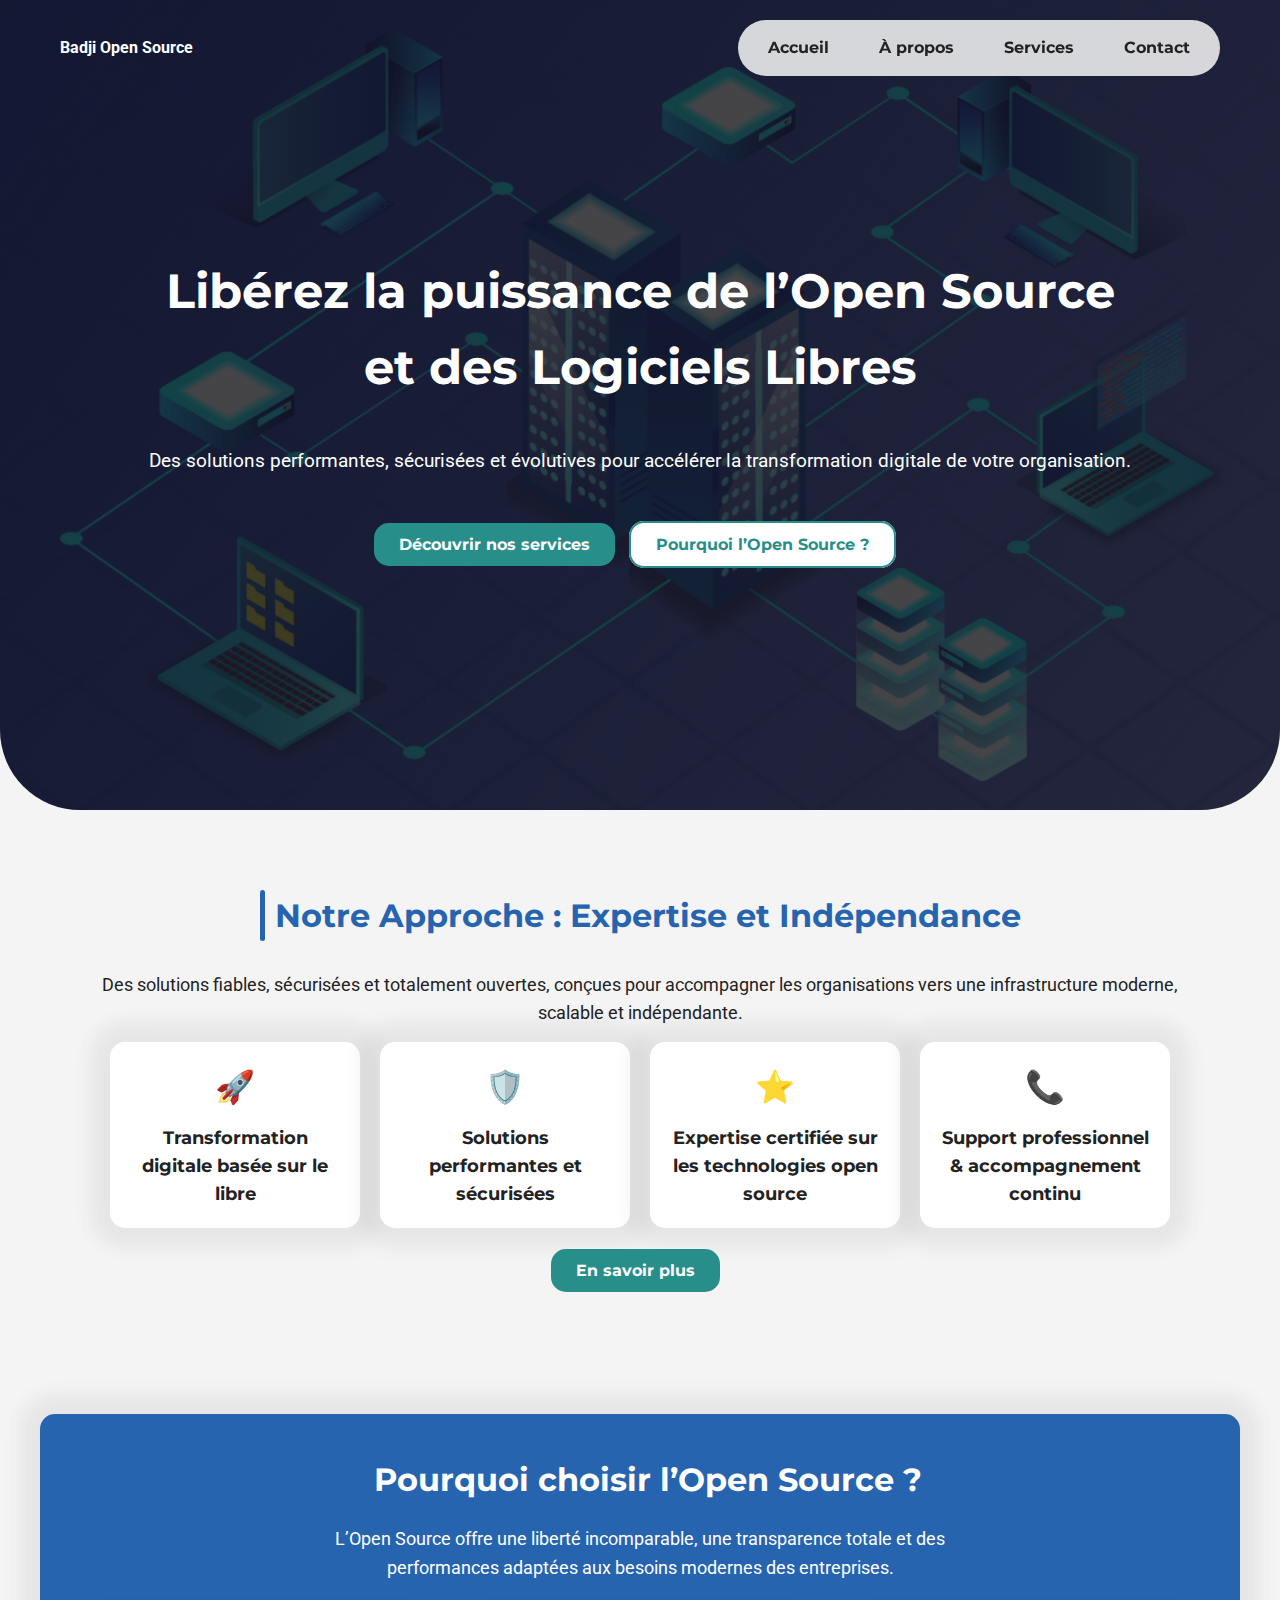
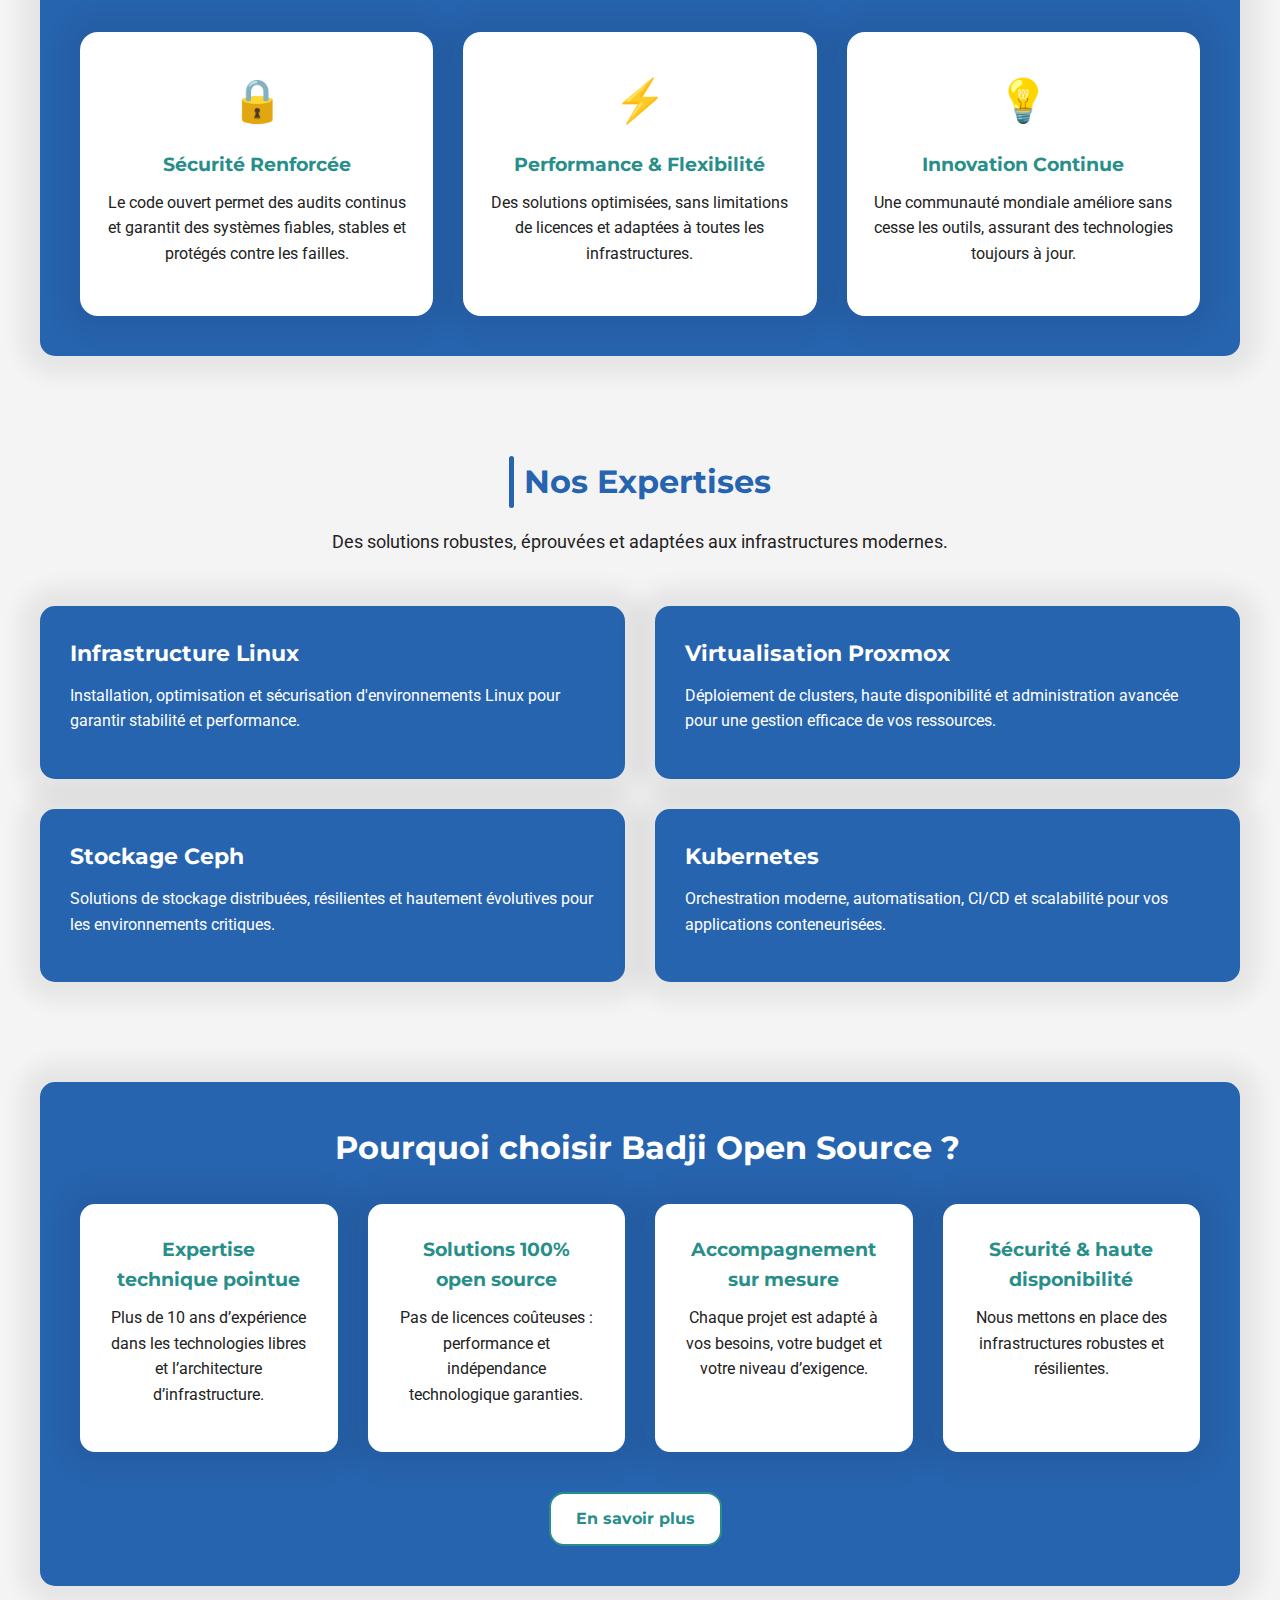
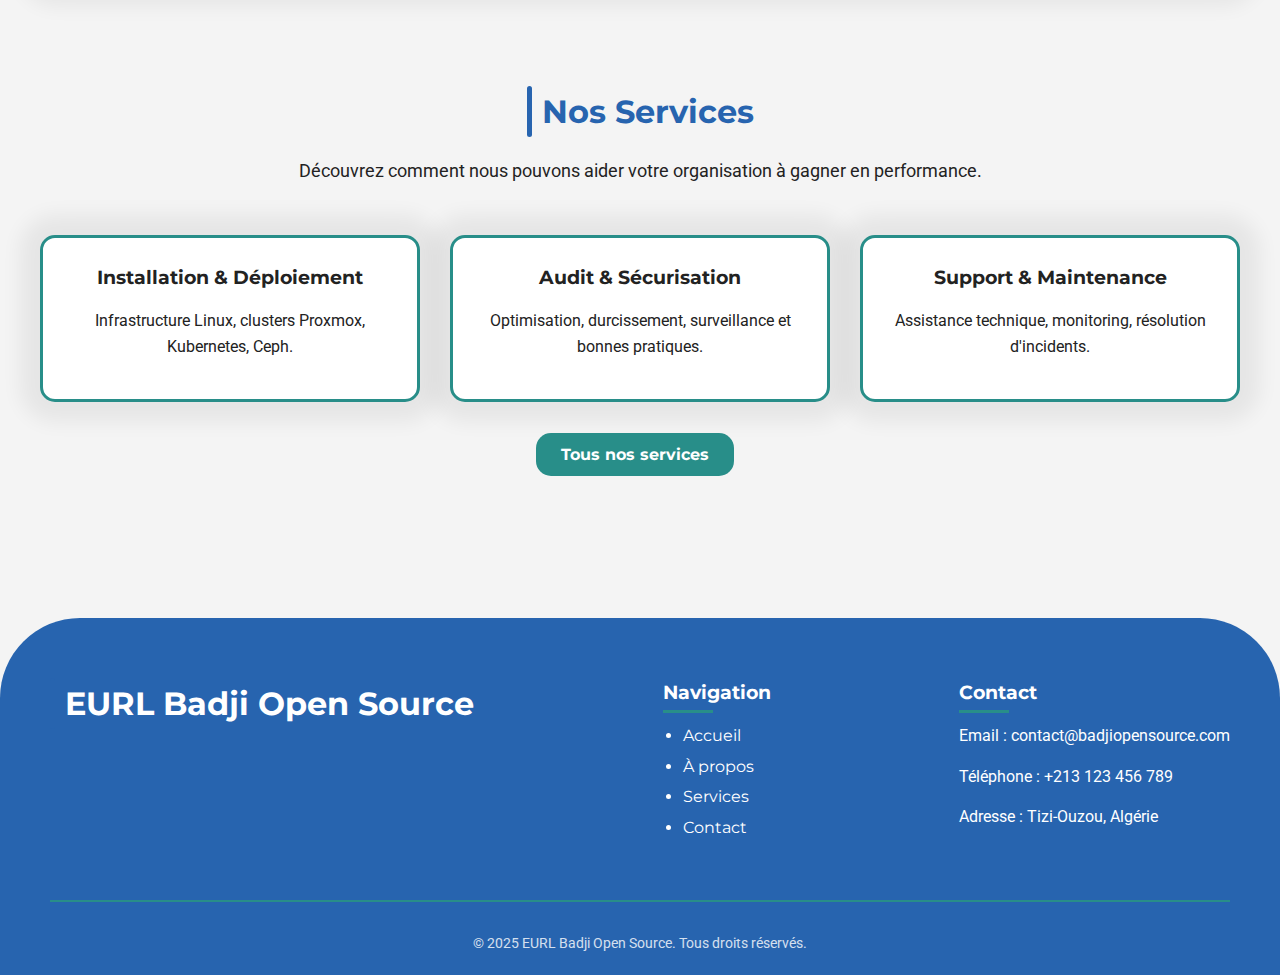
<file: index.html>
<!DOCTYPE html>
<html lang="fr">
  <head>
    <meta charset="UTF-8" />
    <title>Badji Open Source – Accueil</title>
    <link rel="stylesheet" href="assets/css/style.css" />
  </head>
  <body>
    <header class="header">
      <div class="logo"><strong>Badji Open Source</strong></div>
      <nav class="menu-nav">
        <a href="index.html">Accueil</a>
        <a href="a-propos.html">À propos</a>
        <a href="services.html">Services</a>
        <a href="contact.html">Contact</a>
      </nav>
    </header>

    <button id="scrollTopBtn" title="Retour en haut">↑</button>

    <!-- HERO SECTION -->
    <section class="hero-section">
      <div class="hero-section--text">
        <h1>
          Libérez la puissance de l’Open Source <br />
          et des Logiciels Libres
        </h1>
        <p>
          Des solutions performantes, sécurisées et évolutives pour accélérer la
          transformation digitale de votre organisation.
        </p>
      </div>
      <div class="hero-section--btn">
        <a href="services.html" class="btn btn-vert">Découvrir nos services</a>
        <a href="#why-open-source" class="btn btn-white"
          >Pourquoi l’Open Source ?</a
        >
      </div>
    </section>

    <!-- MAIN -->
    <main class="main-wrapper">
      <!-- SECTION BIENVENUE -->
      <section class="container welcome-section">
        <div class="welcome-container">
          <h2>Notre Approche : Expertise et Indépendance</h2>

          <p class="welcome-text">
            Des solutions fiables, sécurisées et totalement ouvertes, conçues
            pour accompagner les organisations vers une infrastructure moderne,
            scalable et indépendante.
          </p>

          <div class="welcome-features-grid">
            <div class="feature-item">
              <div class="feature-icon">🚀</div>
              <h4>Transformation digitale basée sur le libre</h4>
            </div>
            <div class="feature-item">
              <div class="feature-icon">🛡️</div>
              <h4>Solutions performantes et sécurisées</h4>
            </div>
            <div class="feature-item">
              <div class="feature-icon">⭐</div>
              <h4>Expertise certifiée sur les technologies open source</h4>
            </div>
            <div class="feature-item">
              <div class="feature-icon">📞</div>
              <h4>Support professionnel & accompagnement continu</h4>
            </div>
          </div>

          <a href="a-propos.html" class="btn btn-vert">En savoir plus</a>
        </div>
      </section>

      <!-- SECTION L'OPEN SOURCE -->
      <section id="why-open-source" class="why-open-source">
        <h2>Pourquoi choisir l’Open Source ?</h2>
        <p class="why-intro">
          L’Open Source offre une liberté incomparable, une transparence totale
          et des performances adaptées aux besoins modernes des entreprises.
        </p>

        <div class="why-grid">
          <div class="why-card">
            <div class="why-icon">🔒</div>
            <h3>Sécurité Renforcée</h3>
            <p>
              Le code ouvert permet des audits continus et garantit des systèmes
              fiables, stables et protégés contre les failles.
            </p>
          </div>

          <div class="why-card">
            <div class="why-icon">⚡</div>
            <h3>Performance & Flexibilité</h3>
            <p>
              Des solutions optimisées, sans limitations de licences et adaptées
              à toutes les infrastructures.
            </p>
          </div>

          <div class="why-card">
            <div class="why-icon">💡</div>
            <h3>Innovation Continue</h3>
            <p>
              Une communauté mondiale améliore sans cesse les outils, assurant
              des technologies toujours à jour.
            </p>
          </div>
        </div>
      </section>

      <!-- SECTION EXPERTISES -->
      <section class="expertises-section">
        <div class="expertises-text">
          <h2>Nos Expertises</h2>
          <p class="expertises-intro">
            Des solutions robustes, éprouvées et adaptées aux infrastructures
            modernes.
          </p>
        </div>
        <div class="expertises-grid">
          <div class="expertise-card">
            <h3>Infrastructure Linux</h3>
            <p>
              Installation, optimisation et sécurisation d'environnements Linux
              pour garantir stabilité et performance.
            </p>
          </div>

          <div class="expertise-card">
            <h3>Virtualisation Proxmox</h3>
            <p>
              Déploiement de clusters, haute disponibilité et administration
              avancée pour une gestion efficace de vos ressources.
            </p>
          </div>

          <div class="expertise-card">
            <h3>Stockage Ceph</h3>
            <p>
              Solutions de stockage distribuées, résilientes et hautement
              évolutives pour les environnements critiques.
            </p>
          </div>

          <div class="expertise-card">
            <h3>Kubernetes</h3>
            <p>
              Orchestration moderne, automatisation, CI/CD et scalabilité pour
              vos applications conteneurisées.
            </p>
          </div>
        </div>
      </section>

      <!-- POURQUOI NOUS CHOISIR -->
      <section class="whyUs-section">
        <div class="whyUs-section--text">
          <h2>Pourquoi choisir Badji Open Source ?</h2>
        </div>
        <div class="whyUs-grid">
          <div class="whyUs-item">
            <h3>Expertise technique pointue</h3>
            <p>
              Plus de 10 ans d’expérience dans les technologies libres et
              l’architecture d’infrastructure.
            </p>
          </div>

          <div class="whyUs-item">
            <h3>Solutions 100% open source</h3>
            <p>
              Pas de licences coûteuses : performance et indépendance
              technologique garanties.
            </p>
          </div>

          <div class="whyUs-item">
            <h3>Accompagnement sur mesure</h3>
            <p>
              Chaque projet est adapté à vos besoins, votre budget et votre
              niveau d’exigence.
            </p>
          </div>

          <div class="whyUs-item">
            <h3>Sécurité & haute disponibilité</h3>
            <p>
              Nous mettons en place des infrastructures robustes et résilientes.
            </p>
          </div>
        </div>
        <a href="a-propos.html" class="btn btn-white whyUs-btn"
          >En savoir plus</a
        >
      </section>

      <!-- SECTION SERVICES  -->
      <section class="services-preview">
        <div class="services-preview--text">
          <h2>Nos Services</h2>
          <p class="services-intro">
            Découvrez comment nous pouvons aider votre organisation à gagner en
            performance.
          </p>
        </div>
        <div class="services-preview-grid">
          <div class="service-preview-card">
            <h3>Installation & Déploiement</h3>
            <p>Infrastructure Linux, clusters Proxmox, Kubernetes, Ceph.</p>
          </div>

          <div class="service-preview-card">
            <h3>Audit & Sécurisation</h3>
            <p>Optimisation, durcissement, surveillance et bonnes pratiques.</p>
          </div>

          <div class="service-preview-card">
            <h3>Support & Maintenance</h3>
            <p>Assistance technique, monitoring, résolution d'incidents.</p>
          </div>
        </div>

        <div class="services-preview-button">
          <a href="services.html" class="btn btn-vert">Tous nos services</a>
        </div>
      </section>
    </main>

    <!-- FOOTER -->

    <footer class="footer">
      <div class="footer-container">
        <!-- Changer avec Logo ou Nom de l'entreprise -->
        <div class="footer-logo">
          <h2>EURL Badji Open Source</h2>
        </div>

        <!-- Liens rapides -->
        <div class="footer-links">
          <h3>Navigation</h3>
          <ul>
            <li><a href="index.html">Accueil</a></li>
            <li><a href="a-propos.html">À propos</a></li>
            <li><a href="services.html">Services</a></li>
            <li><a href="contact.html">Contact</a></li>
          </ul>
        </div>

        <!-- Contact -->
        <div class="footer-contact">
          <h3>Contact</h3>
          <p>Email : contact@badjiopensource.com</p>
          <p>Téléphone : +213 123 456 789</p>
          <p>Adresse : Tizi-Ouzou, Algérie</p>
        </div>
      </div>

      <hr />

      <!-- Copyright -->
      <div class="footer-bottom">
        &copy; 2025 EURL Badji Open Source. Tous droits réservés.
      </div>
    </footer>

    <script src="assets/js/script.js"></script>
  </body>
</html>
</file>
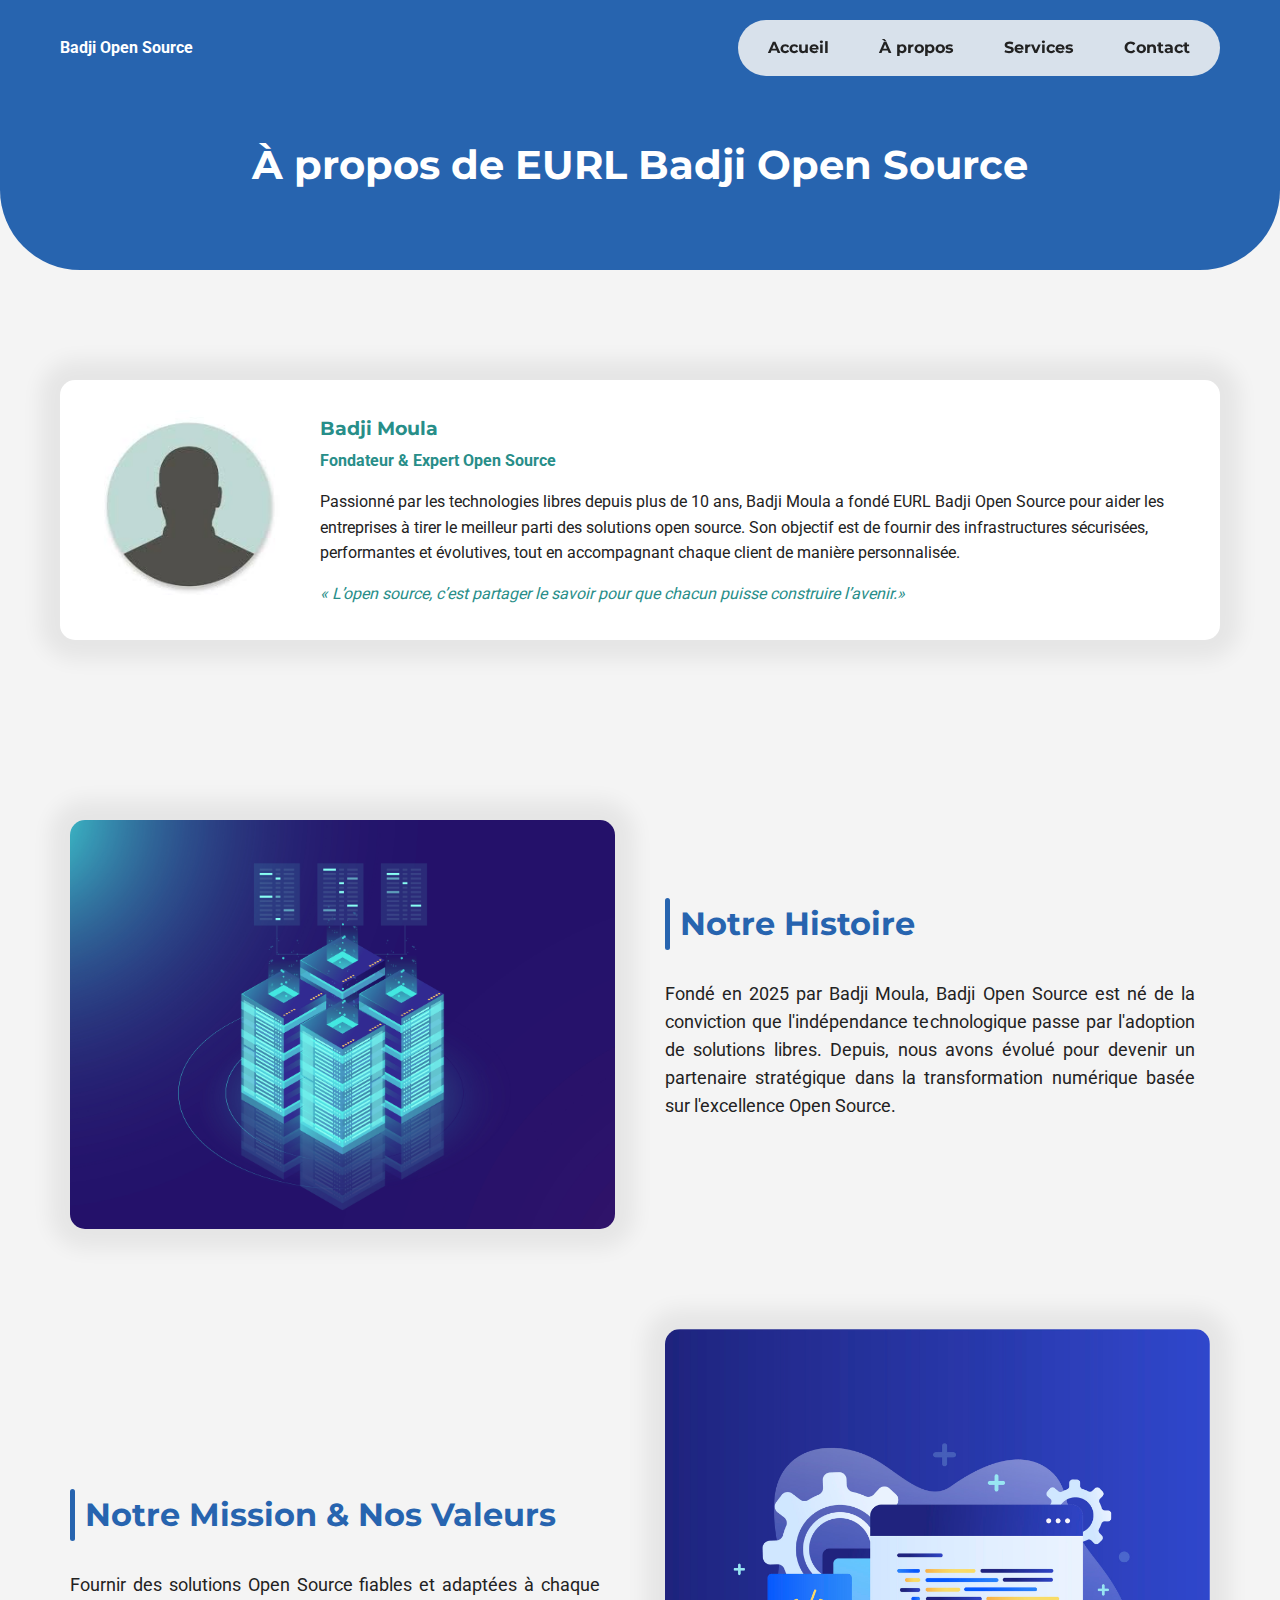
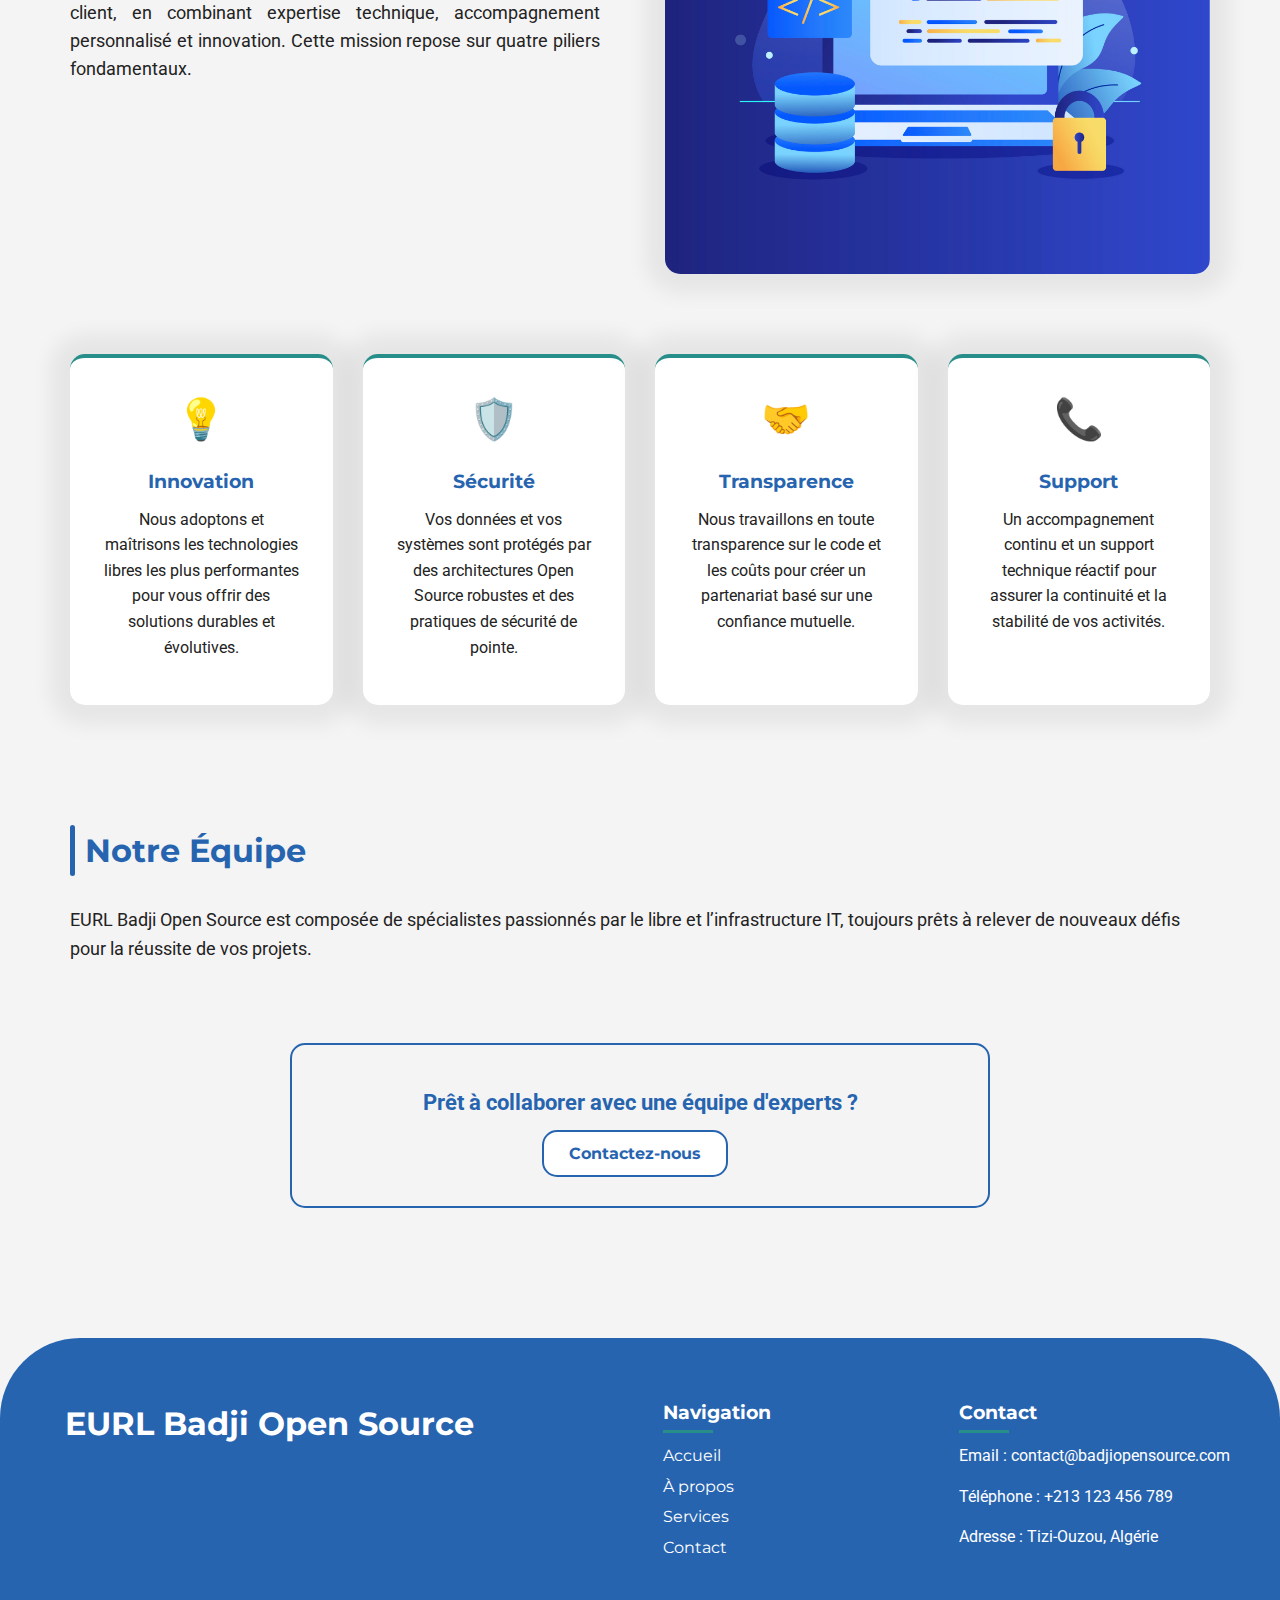
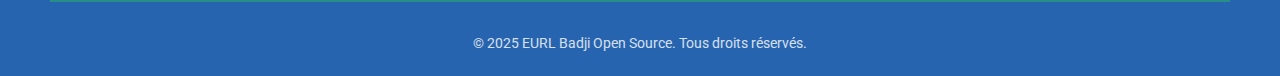
<file: a-propos.html>
<!DOCTYPE html>
<html lang="fr">
  <head>
    <meta charset="UTF-8" />
    <title>Badji Open Source – À propos</title>
    <link rel="stylesheet" href="assets/css/style.css" />
  </head>
  <body>
    <header class="header">
      <div class="logo"><strong>Badji Open Source</strong></div>
      <nav class="menu-nav">
        <a href="index.html">Accueil</a>
        <a href="a-propos.html">À propos</a>
        <a href="services.html">Services</a>
        <a href="contact.html">Contact</a>
      </nav>
    </header>

    <button id="scrollTopBtn" title="Retour en haut">↑</button>

    <div class="hero-page">
      <h1>À propos de EURL Badji Open Source</h1>
    </div>

    <main class="main-wrapper">
      <section class="founder-section">
        <div class="founder-card">
          <img src="assets/img/founder.jpg" alt="" />
          <div class="founder-info">
            <h3>Badji Moula</h3>
            <p class="role">Fondateur & Expert Open Source</p>
            <p class="bio">
              Passionné par les technologies libres depuis plus de 10 ans, Badji
              Moula a fondé EURL Badji Open Source pour aider les entreprises à
              tirer le meilleur parti des solutions open source. Son objectif
              est de fournir des infrastructures sécurisées, performantes et
              évolutives, tout en accompagnant chaque client de manière
              personnalisée.
            </p>
            <blockquote class="quote">
              « L’open source, c’est partager le savoir pour que chacun puisse
              construire l’avenir.»
            </blockquote>
          </div>
        </div>
      </section>

      <div class="container">
        <div class="histoire">
          <div class="histoire-img">
            <img src="assets/img/data-center.jpg" alt="" />
          </div>
          <div class="histoire-text">
            <h2>Notre Histoire</h2>
            <p class="intro-text">
              Fondé en 2025 par Badji Moula, Badji Open Source est né de la
              conviction que l'indépendance technologique passe par l'adoption
              de solutions libres. Depuis, nous avons évolué pour devenir un
              partenaire stratégique dans la transformation numérique basée sur
              l'excellence Open Source.
            </p>
          </div>
        </div>
        <div class="mission">
          <div class="mission-text">
            <h2>Notre Mission & Nos Valeurs</h2>
            <p class="intro-text">
              Fournir des solutions Open Source fiables et adaptées à chaque
              client, en combinant expertise technique, accompagnement
              personnalisé et innovation. Cette mission repose sur quatre
              piliers fondamentaux.
            </p>
          </div>
          <div class="mission-img">
            <img src="assets/img/mission.jpg" alt="" />
          </div>
        </div>

        <div class="values-grid">
          <div class="value-item">
            <div class="value-icon">💡</div>
            <h3>Innovation</h3>
            <p>
              Nous adoptons et maîtrisons les technologies libres les plus
              performantes pour vous offrir des solutions durables et
              évolutives.
            </p>
          </div>
          <div class="value-item">
            <div class="value-icon">🛡️</div>
            <h3>Sécurité</h3>
            <p>
              Vos données et vos systèmes sont protégés par des architectures
              Open Source robustes et des pratiques de sécurité de pointe.
            </p>
          </div>
          <div class="value-item">
            <div class="value-icon">🤝</div>
            <h3>Transparence</h3>
            <p>
              Nous travaillons en toute transparence sur le code et les coûts
              pour créer un partenariat basé sur une confiance mutuelle.
            </p>
          </div>
          <div class="value-item">
            <div class="value-icon">📞</div>
            <h3>Support</h3>
            <p>
              Un accompagnement continu et un support technique réactif pour
              assurer la continuité et la stabilité de vos activités.
            </p>
          </div>
        </div>

        <h2 style="margin-top: 60px">Notre Équipe</h2>
        <p class="intro-text">
          EURL Badji Open Source est composée de spécialistes passionnés par le
          libre et l’infrastructure IT, toujours prêts à relever de nouveaux
          défis pour la réussite de vos projets.
        </p>

        <div class="call-to-action-about">
          <p>Prêt à collaborer avec une équipe d'experts ?</p>
          <a href="contact.html" class="btn btn-white">Contactez-nous</a>
        </div>
      </div>
    </main>

    <footer class="footer">
      <div class="footer-container">
        <div class="footer-logo">
          <h2>EURL Badji Open Source</h2>
        </div>
        <div class="footer-links">
          <h3>Navigation</h3>
          <a href="index.html">Accueil</a>
          <a href="a-propos.html">À propos</a>
          <a href="services.html">Services</a>
          <a href="contact.html">Contact</a>
        </div>
        <div class="footer-contact">
          <h3>Contact</h3>
          <p>Email : contact@badjiopensource.com</p>
          <p>Téléphone : +213 123 456 789</p>
          <p>Adresse : Tizi-Ouzou, Algérie</p>
        </div>
      </div>
      <hr />
      <div class="footer-bottom">
        &copy; 2025 EURL Badji Open Source. Tous droits réservés.
      </div>
    </footer>

    <script src="assets/js/script.js"></script>
  </body>
</html>
</file>
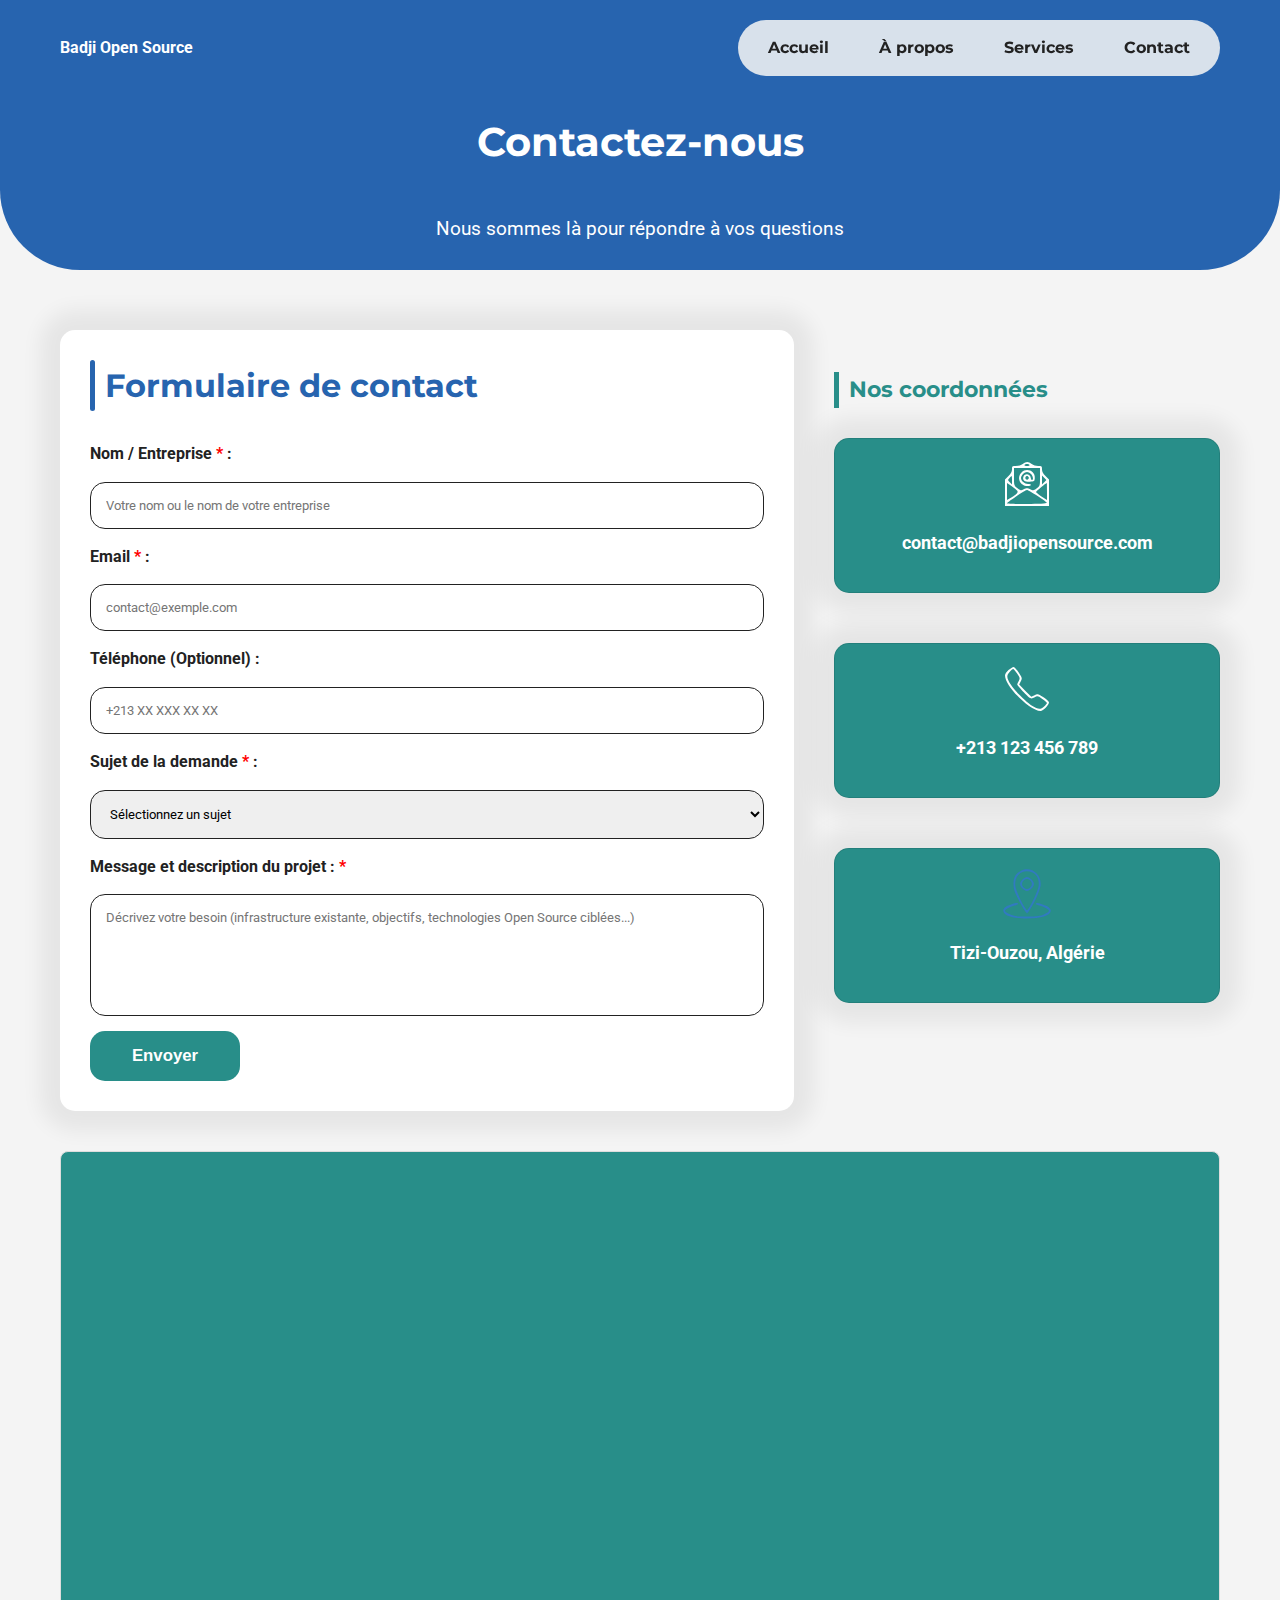
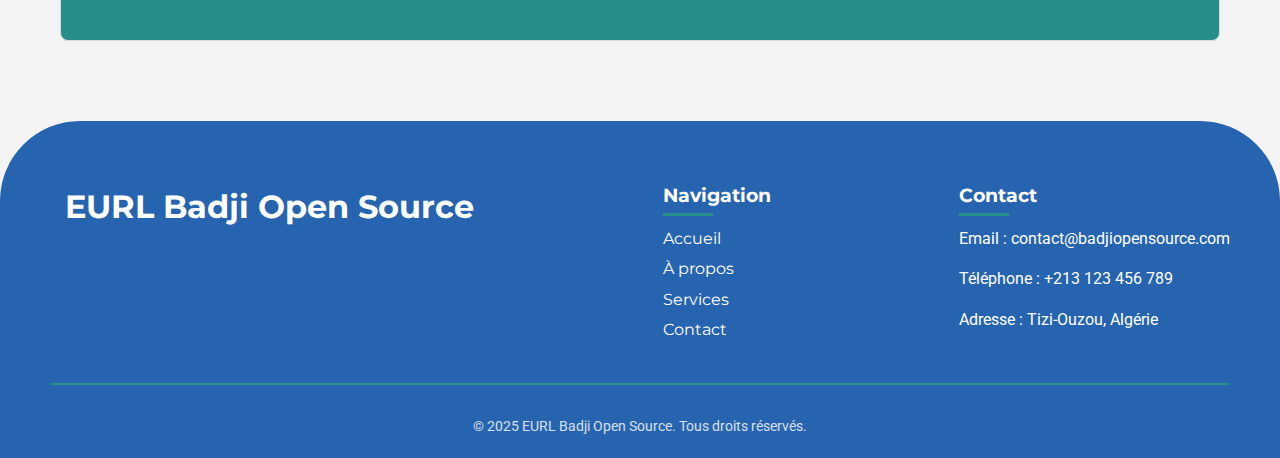
<file: contact.html>
<!DOCTYPE html>
<html lang="fr">
  <head>
    <meta charset="UTF-8" />
    <title>Badji Open Source – Contact</title>
    <link rel="stylesheet" href="assets/css/style.css" />
  </head>
  <body>
    <header class="header">
      <div class="logo"><strong>Badji Open Source</strong></div>
      <nav class="menu-nav">
        <a href="index.html">Accueil</a>
        <a href="a-propos.html">À propos</a>
        <a href="services.html">Services</a>
        <a href="contact.html">Contact</a>
      </nav>
    </header>

    <div class="hero-page">
      <h1>Contactez-nous</h1>
      <p>Nous sommes là pour répondre à vos questions</p>
    </div>

    <button id="scrollTopBtn" title="Retour en haut">↑</button>

    <main class="main-wrapper">
      <div class="contact-wrapper">
        <div class="container contact-form-container">
          <h2>Formulaire de contact</h2>

          <form action="#" method="POST" class="contact-form">
            <label for="name"
              >Nom / Entreprise <span class="required">*</span> :</label
            >
            <input
              type="text"
              id="name"
              name="name"
              placeholder="Votre nom ou le nom de votre entreprise"
              required
            />

            <label for="email">Email <span class="required">*</span> :</label>
            <input
              type="email"
              id="email"
              name="email"
              placeholder="contact@exemple.com"
              required
            />

            <label for="phone">Téléphone (Optionnel) :</label>
            <input
              type="tel"
              id="phone"
              name="phone"
              placeholder="+213 XX XXX XX XX"
            />

            <label for="subject"
              >Sujet de la demande <span class="required">*</span> :</label
            >
            <select id="subject" name="subject" required>
              <option value="" disabled selected>Sélectionnez un sujet</option>
              <option value="devis">Demande de Devis (Nouveau Projet)</option>
              <option value="support">Renseignement ou Support</option>
              <option value="partenariat">Partenariat</option>
              <option value="general">Question Générale</option>
            </select>

            <label for="message"
              >Message et description du projet :
              <span class="required">*</span></label
            >

            <textarea
              id="message"
              name="message"
              rows="6"
              placeholder="Décrivez votre besoin (infrastructure existante, objectifs, technologies Open Source ciblées...)"
              required
            ></textarea>

            <button type="submit" class="btn">Envoyer</button>
          </form>
        </div>

        <div class="coord-info">
          <h3>Nos coordonnées</h3>
          <div class="coord-container">
            <div class="coord-item">
              <img src="assets/img/icons/mail.svg" alt="icon e-mail" />
              <p>contact@badjiopensource.com</p>
            </div>
            <div class="coord-item">
              <img src="assets/img/icons/telephone.svg" alt="icon téléphone" />
              <p>+213 123 456 789</p>
            </div>
            <div class="coord-item">
              <img
                src="assets/img/icons/localisation.svg"
                alt="icon localisation"
              />
              <p>Tizi-Ouzou, Algérie</p>
            </div>
          </div>
        </div>

        <div class="map-placeholder">
          <iframe
            src="https://www.google.com/maps/embed?pb=!1m14!1m12!1m3!1d344.6111758067319!2d4.050982232315918!3d36.70592345001423!2m3!1f0!2f0!3f0!3m2!1i1024!2i768!4f13.1!5e0!3m2!1sfr!2sdz!4v1765029400658!5m2!1sfr!2sdz"
            width="100%"
            height="450"
            style="border: 0"
            allowfullscreen=""
            loading="lazy"
            referrerpolicy="no-referrer-when-downgrade"
          ></iframe>
        </div>
      </div>
    </main>

    <!-- FOOTER -->

    <footer class="footer">
      <div class="footer-container">
        <!-- Changer avec Logo ou Nom de l'entreprise -->
        <div class="footer-logo">
          <h2>EURL Badji Open Source</h2>
        </div>

        <!-- Liens rapides -->
        <div class="footer-links">
          <h3>Navigation</h3>
          <a href="index.html">Accueil</a>
          <a href="a-propos.html">À propos</a>
          <a href="services.html">Services</a>
          <a href="contact.html">Contact</a>
        </div>

        <!-- Contact -->
        <div class="footer-contact">
          <h3>Contact</h3>
          <p>Email : contact@badjiopensource.com</p>
          <p>Téléphone : +213 123 456 789</p>
          <p>Adresse : Tizi-Ouzou, Algérie</p>
        </div>
      </div>

      <hr />

      <!-- Copyright -->
      <div class="footer-bottom">
        &copy; 2025 EURL Badji Open Source. Tous droits réservés.
      </div>
    </footer>

    <script src="assets/js/script.js"></script>
  </body>
</html>
</file>
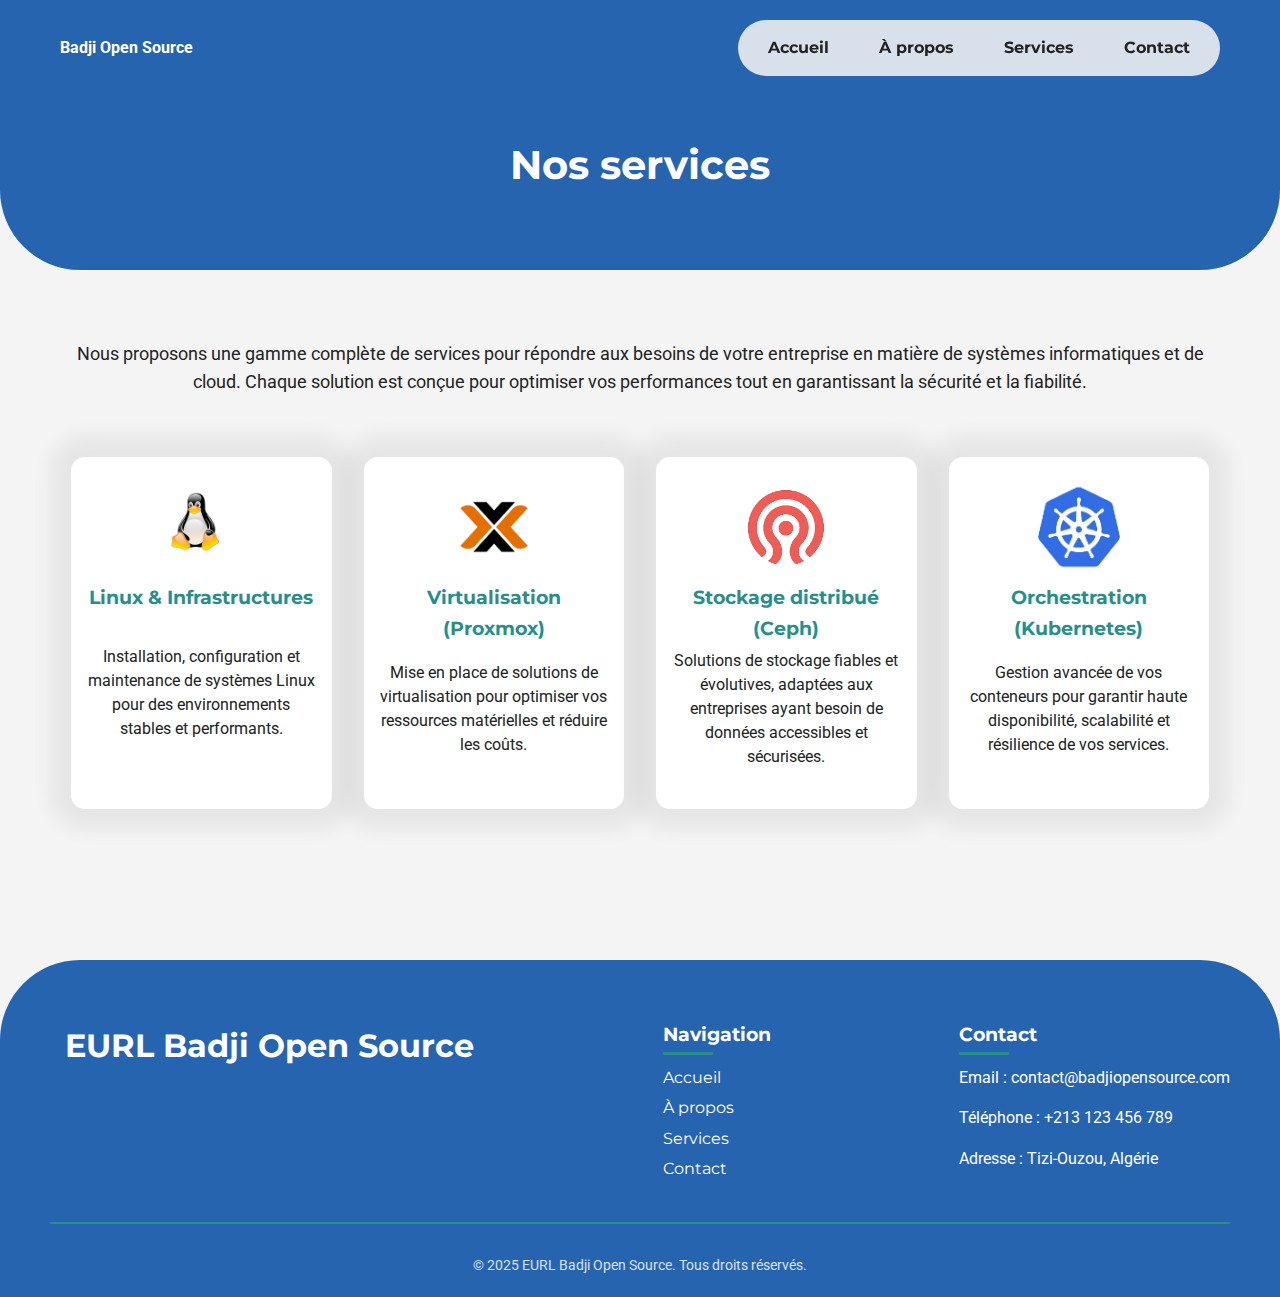
<file: services.html>
<!DOCTYPE html>
<html lang="fr">
  <head>
    <meta charset="UTF-8" />
    <title>Badji Open Source – Services</title>
    <link rel="stylesheet" href="assets/css/style.css" />
  </head>
  <body>
    <header class="header">
      <div class="logo"><strong>Badji Open Source</strong></div>
      <nav class="menu-nav">
        <a href="index.html">Accueil</a>
        <a href="a-propos.html">À propos</a>
        <a href="services.html">Services</a>
        <a href="contact.html">Contact</a>
      </nav>
    </header>

    <button id="scrollTopBtn" title="Retour en haut">↑</button>

    <div class="hero-page">
      <h1>Nos services</h1>
    </div>

    <main class="main-wrapper">
      <div class="container">
        <div class="services-text">
          <p>
            Nous proposons une gamme complète de services pour répondre aux
            besoins de votre entreprise en matière de systèmes informatiques et
            de cloud. Chaque solution est conçue pour optimiser vos performances
            tout en garantissant la sécurité et la fiabilité.
          </p>
        </div>
        <div class="services-grid">
          <div class="service-card">
            <div class="service-card--img">
              <img src="assets/img/linux.png" alt="Linux" />
            </div>

            <h3>Linux & Infrastructures</h3>
            <p>
              Installation, configuration et maintenance de systèmes Linux pour
              des environnements stables et performants.
            </p>
          </div>

          <div class="service-card">
            <div class="service-card--img">
              <img src="assets/img/proxmox.png" alt="Virtualisation" />
            </div>
            <h3>Virtualisation (Proxmox)</h3>
            <p>
              Mise en place de solutions de virtualisation pour optimiser vos
              ressources matérielles et réduire les coûts.
            </p>
          </div>

          <div class="service-card">
            <div class="service-card--img">
              <img src="assets/img/ceph.png" alt="Ceph" />
            </div>
            <h3>Stockage distribué (Ceph)</h3>
            <p>
              Solutions de stockage fiables et évolutives, adaptées aux
              entreprises ayant besoin de données accessibles et sécurisées.
            </p>
          </div>

          <div class="service-card">
            <div class="service-card--img">
              <img src="assets/img/kubernetes.png" alt="Orchestration" />
            </div>
            <h3>Orchestration (Kubernetes)</h3>
            <p>
              Gestion avancée de vos conteneurs pour garantir haute
              disponibilité, scalabilité et résilience de vos services.
            </p>
          </div>
        </div>
      </div>
    </main>

    <!-- FOOTER -->

    <footer class="footer">
      <div class="footer-container">
        <div class="footer-logo">
          <h2>EURL Badji Open Source</h2>
        </div>
        <div class="footer-links">
          <h3>Navigation</h3>
          <a href="index.html">Accueil</a>
          <a href="a-propos.html">À propos</a>
          <a href="services.html">Services</a>
          <a href="contact.html">Contact</a>
        </div>
        <div class="footer-contact">
          <h3>Contact</h3>
          <p>Email : contact@badjiopensource.com</p>
          <p>Téléphone : +213 123 456 789</p>
          <p>Adresse : Tizi-Ouzou, Algérie</p>
        </div>
      </div>
      <hr />
      <div class="footer-bottom">
        &copy; 2025 EURL Badji Open Source. Tous droits réservés.
      </div>
    </footer>

    <script src="assets/js/script.js"></script>
  </body>
</html>
</file>
<file: assets/css/style.css>
/* ---------------------------
   IMPORT DES FONTS
----------------------------*/
@font-face {
  font-family: "Roboto";
  src: url("../fonts/Roboto/static/Roboto-Regular.ttf") format("truetype");
  font-weight: normal;
  font-style: normal;
}

@font-face {
  font-family: "Roboto";
  src: url("../fonts/Roboto/static/Roboto-Bold.ttf") format("truetype");
  font-weight: bold;
  font-style: normal;
}

@font-face {
  font-family: "Montserrat";
  src: url("../fonts/Montserrat/static/Montserrat-Regular.ttf")
    format("truetype");
  font-weight: normal;
  font-style: normal;
}

@font-face {
  font-family: "Montserrat";
  src: url("../fonts/Montserrat/static/Montserrat-Bold.ttf") format("truetype");
  font-weight: bold;
  font-style: normal;
}

/* ---------------------------
   VARIABLES CSS
----------------------------*/
:root {
  /* Couleurs */
  --color-bg: #f4f4f4;
  /* --color-primary: #1c4f8d; */
  --color-primary: #2764af;
  --color-secondary: #288e89;
  --color-text: #222222;
  --color-white: #ffffff;
  --color-hover: #288e8957;

  /* --gradient: linear-gradient(
    90deg,
    rgba(28, 79, 141, 1) 0%,
    rgba(49, 122, 193, 1) 81%,
    rgba(28, 79, 141, 1) 100%
  ); */

  --gradient: linear-gradient(
    90deg,
    rgba(39, 100, 175, 1) 0%,
    rgb(40, 142, 137) 90%
  );

  /* Polices */
  --font-primary: "Roboto", sans-serif;
  --font-secondary: "Montserrat", sans-serif;

  /* Autres */
  --border-radius: 15px;
  --box-shadow: 0 0 20px 20px rgba(0, 0, 0, 0.06);
}

/* ---------------------------
   SCROLLBAR PERSONNALISÉE
----------------------------*/
body::-webkit-scrollbar {
  width: 10px;
}
body::-webkit-scrollbar-track {
  background: var(--color-text);
}

body::-webkit-scrollbar-thumb {
  background-color: var(--color-primary);
  border-radius: var(--border-radius);
}

/* ---------------------------
   STYLES GLOBAUX
----------------------------*/
* {
  margin: 0;
  padding: 0;
  box-sizing: border-box;
}

/* Liens */
a {
  text-decoration: none;
  font-family: var(--font-secondary);
}

/* Paragraphes */
p {
  margin-bottom: 15px;
}

/* Listes */
ul {
  list-style: disc;
  padding-left: 20px;
  margin-bottom: 20px;
}

h1,
h2,
h3,
h4,
h5,
h6 {
  font-family: var(--font-secondary);
}

html,
body {
  height: 100%; /* nécessaire pour que le body prenne toute la hauteur */
  margin: 0;
  font-family: var(--font-primary);
  font-weight: regular;
}

body {
  min-height: 100vh; /* pour que le body prenne au moins toute la hauteur de la fenêtre */
  display: flex;
  flex-direction: column;

  background-color: var(--color-bg);
  color: var(--color-text);
  line-height: 1.6;
}

/* Titres */
h2 {
  color: var(--color-primary);
  margin-bottom: 30px;
  position: relative;
  display: inline-block;
  padding-left: 15px;
  font-size: 2rem;
}

h2::after {
  content: "";
  position: absolute;
  left: 0;
  /* bottom: -5px; */
  top: 0;
  width: 5px;
  height: 100%;
  background-color: var(--color-primary);
  border-radius: 5px;
}

/* ---------- HEADER---------- */
.header {
  width: 100%;
  color: var(--color-white);

  padding: 20px 60px;
  display: flex;
  justify-content: space-between;
  align-items: center;
  position: absolute;
}

.header .logo h1 {
  font-size: 1.9rem;
}

/* ---------- NAVIGATION ---------- */
.menu-nav {
  display: flex;
  align-items: center;
  gap: 20px;
  background-color: #f4f4f4dc;
  backdrop-filter: blur(10px);
  -webkit-backdrop-filter: blur(10px);
  border-radius: 40px;
  padding: 5px 15px;
}

/* Liens */
.menu-nav a {
  color: var(--color-text);
  font-weight: bold;
  padding: 10px 15px;

  transition: color 0.3s ease, transform 0.3s ease;
}

/* Hover */
.menu-nav a:hover {
  color: var(--color-primary);
  transform: translateY(-2px); /* léger lift au survol */
}

/* ---------------------------
    BOUTON SCROLL TO TOP
----------------------------*/

#scrollTopBtn {
  position: fixed;
  bottom: 40px;
  right: 40px;
  z-index: 100;
  background-color: var(--color-secondary);
  color: white;
  border: none;
  border-radius: 20px;
  width: 50px;
  height: 50px;
  font-size: 24px;
  cursor: pointer;
  box-shadow: 0 5px 15px rgb(0, 0, 0);
  transition: all 0.3s ease;
  opacity: 0;
  pointer-events: none;
}

#scrollTopBtn:hover {
  background-color: var(--color-secondary);
  transform: scale(1.1);
}

#scrollTopBtn.show {
  opacity: 1;
  pointer-events: auto;
}

/* ---------------------------
   HERO PAGE
----------------------------*/
.hero-page {
  min-height: 30vh;
  background: var(--color-primary);
  padding: 80px 40px;
  display: flex;
  flex-direction: column;
  justify-content: center;
  align-items: center;
  text-align: center;
  color: var(--color-white);
  border-bottom-left-radius: 80px;
  border-bottom-right-radius: 80px;
  margin-bottom: 40px;
}

.hero-page h1 {
  padding: 100px 0 20px 0;
  font-size: 2.5rem;
  margin-bottom: 20px;
}

.hero-page p {
  font-size: 1.2rem;
  max-width: 600px;
}
/* ---------------------------
   HERO SECTION
----------------------------*/

.hero-section {
  min-height: 90vh;
  background: linear-gradient(rgba(22, 22, 26, 0.8)),
    url(/assets/img/hero-bg.jpg) no-repeat center center/cover;
  padding: 0 60px;
  display: flex;
  flex-direction: column;
  justify-content: center;
  align-items: center;
  border-bottom-left-radius: 80px;
  border-bottom-right-radius: 80px;
  overflow: hidden;
  gap: 40px;
}

.hero-section--text {
  display: flex;
  flex-direction: column;
  justify-self: center;
  align-items: center;
  text-align: center;
  gap: 40px;
}

.hero-section h1 {
  font-size: 3rem;
  color: var(--color-white);
}

.hero-section p {
  font-size: 1.2rem;
  color: var(--color-white);
}

/* Boutons de la hero */
.btn {
  padding: 12px 25px;
  border-radius: var(--border-radius);
  cursor: pointer;
  border: none;
  font-weight: bold;
  transition: 0.3s ease;
  margin-right: 10px;
}

.btn-vert {
  background: var(--color-secondary);
  color: white;
  transition: all 0.5s ease;
}

.btn-vert:hover {
  background: var(--color-white);
  color: var(--color-secondary);
}

.btn-white {
  background: white;
  border: 2px solid var(--color-secondary);
  color: var(--color-secondary);
  transition: all 0.5s ease;
}

.btn-white:hover {
  background: var(--color-secondary);
  color: white;
}

/* ---------------------------
   MAIN WRAPPER
----------------------------*/

.main-wrapper {
  flex: 1;
  display: flex;
  align-items: center;
  flex-direction: column;

  background: var(--color-bg);
}

/* ---------------------------
   CONTAINER
----------------------------*/

.container {
  max-width: 1200px;
  /* box-shadow: var(--box-shadow); */
  padding: 30px;
  /* border-radius: var(--border-radius); */
}

/* ---------------------------
   SECTION GENERIQUE
----------------------------*/

section:not(.hero-section) {
  width: 1200px;
  display: flex;
  justify-content: center;
  margin: 50px auto;
}

/* ---------------------------
  WELCOM SECTION
----------------------------*/

.welcome-container {
  text-align: center;
}

.welcome-text {
  font-size: 1.1rem;
}

.welcome-features-grid {
  display: flex;
  justify-content: center;
  gap: 20px;
  margin-bottom: 30px;
  flex-wrap: wrap;
}

.feature-item {
  padding: 20px;
  background-color: var(--color-white);
  border-radius: var(--border-radius);
  box-shadow: var(--box-shadow);
  flex: 1;
  min-width: 200px;
  max-width: 250px;
}
.feature-icon {
  font-size: 2rem;
  margin-bottom: 10px;
}
.feature-item h4 {
  color: var(--color-text);
  font-size: 1.1rem;
}

/* -----------------------------------
   SECTION - Pourquoi l'Open Source
-------------------------------------*/

.why-open-source {
  margin: auto;
  padding: 40px;
  background: var(--color-primary);
  display: flex;
  flex-direction: column;

  margin: 100px;
  border-radius: var(--border-radius);
  box-shadow: var(--box-shadow);
  margin: auto;
  text-align: center;
  background-color: var(--color-primary);
  box-shadow: var(--box-shadow);
}

.why-open-source h2 {
  font-size: 32px;
  margin-bottom: 20px;
  color: var(--color-white);
}

.why-intro {
  max-width: 700px;
  margin: 0 auto 50px;
  color: var(--color-white);
  font-size: 18px;
}

.why-grid {
  display: grid;
  grid-template-columns: repeat(auto-fit, minmax(260px, 1fr));
  gap: 30px;
}

.why-card {
  background: white;
  padding: 35px 25px;
  border-radius: 18px;
  box-shadow: var(--box-shadow);
  transition: 0.3s;
}

.why-card:hover {
  transform: translateY(-8px);
}

.why-icon {
  font-size: 42px;
  margin-bottom: 15px;
}

.why-card h3 {
  margin-bottom: 10px;
  color: var(--color-secondary);
}

.why-card p {
  color: var(--color-text);
}

/* ---------------------------
   EXPERTISES SECTIONS
----------------------------*/

.expertises-section {
  display: flex;
  flex-direction: row;
  flex-wrap: wrap;
  justify-content: center;
  margin-top: 100px;
  max-width: 1200px;
}

.expertises-text {
  text-align: center;
}
.expertises-section h2 {
  font-size: 2rem;
  margin-bottom: 20px;
  color: var(--color-primary);
}

.expertises-intro {
  max-width: 700px;
  margin: 0 auto 50px;
  color: var(--color-text);
  font-size: 1.1rem;
}

.expertises-grid {
  display: grid;
  grid-template-columns: repeat(2, 1fr);
  gap: 30px;
}

.expertise-card {
  padding: 30px;
  background: var(--color-primary);
  border-radius: var(--border-radius);
  box-shadow: var(--box-shadow);
  text-align: left;
}

.expertise-card h3 {
  font-size: 22px;
  margin-bottom: 12px;
  color: var(--color-white);
}
.expertise-card p {
  font-size: 16px;
  color: var(--color-white);
}

/* -----------------------------------
    SECTION - Pourquoi Nous Choisir
--------------------------------------*/
.whyUs-section {
  background: var(--color-primary);
  display: flex;
  flex-direction: column;
  padding: 40px;
  margin: 100px;
  border-radius: var(--border-radius);
  box-shadow: var(--box-shadow);
  text-align: center;
}

.whyUs-section h2 {
  font-size: 2rem;

  color: var(--color-white);
}

.whyUs-grid {
  display: grid;
  grid-template-columns: repeat(4, minmax(250px, 1fr));
  gap: 30px;
}

.whyUs-item {
  background-color: var(--color-white);
  padding: 30px;
  border-radius: var(--border-radius);
  box-shadow: var(--box-shadow);
  text-align: center;
  transition: transform 0.3s ease, box-shadow 0.3s ease;
}

.whyUs-item:hover {
  transform: translateY(-5px);
  box-shadow: 0 10px 25px rgba(0, 0, 0, 0.3);
}

.whyUs-item h3 {
  font-size: 1.2rem;
  margin-bottom: 10px;
  color: var(--color-secondary);
}

.whyUs-item p {
  font-size: 1rem;
  color: var(--color-text);
}

.whyUs-btn {
  margin-top: 40px;
  align-self: center;
}

/* ---------------------------
   SERVICES PREVIEW
----------------------------*/
.services-preview {
  display: flex;
  flex-direction: row;
  justify-content: center;
  flex-wrap: wrap;
  text-align: center;
}

.services-preview--text h2 {
  font-size: 2rem;
  margin-bottom: 20px;
  color: var(--color-primary);
}

.services-intro {
  max-width: 700px;
  margin: 0 auto 50px;
  color: var(--color-text);
  font-size: 1.1rem;
}

.services-preview-grid {
  display: grid;
  grid-template-columns: repeat(3, minmax(250px, 1fr));
  gap: 30px;
}

.service-preview-card {
  background: var(--color-white);
  padding: 25px;
  border-radius: var(--border-radius);
  box-shadow: var(--box-shadow);
  display: flex;
  flex-direction: column;
  align-items: center;
  text-align: center;
  gap: 15px;
  border: 3px solid var(--color-secondary);
}

.services-preview-button {
  width: 100%;
  text-align: center;
  margin: 40px 0;
}

/* ---------------------------
   FOOTER 
----------------------------*/
.footer {
  border-top-left-radius: 80px;
  border-top-right-radius: 80px;
  background: var(--color-primary);
  color: var(--color-white);
  display: flex;
  flex-direction: column;
  padding: 60px 50px 20px;
  margin-top: 60px;
}

.footer-container {
  display: flex;
  justify-content: space-between;
  flex-wrap: wrap;
}

.footer-logo h2 {
  color: var(--color-white);
  margin-bottom: 10px;
}

.footer-links,
.footer-contact {
  display: flex;
  flex-direction: column;
  margin-bottom: 30px;
}

.footer-links h3,
.footer-contact h3 {
  margin-bottom: 10px;
  position: relative;
  padding-bottom: 5px;
}

.footer-links h3::after,
.footer-contact h3::after {
  content: "";
  position: absolute;
  bottom: 0;
  left: 0;
  width: 50px;
  border-bottom: 3px solid var(--color-secondary);
}

.footer-links a {
  display: block;
  color: var(--color-white);
  margin-bottom: 5px;
  transition: color 0.3s ease;
}

.footer-links a:hover {
  color: var(--color-secondary);
}

.footer-bottom {
  text-align: center;
  margin-top: 30px;
  font-size: 0.9rem;
  opacity: 0.8;
}

hr {
  border: none;
  margin-top: 5px;
  border-top: 2px solid var(--color-secondary);
}

/* ---------------------------
   CONTACT WRAPPER
----------------------------*/

.contact-wrapper {
  display: flex;
  justify-content: space-between;
  align-items: baseline;
  gap: 40px;
  max-width: 1200px;
  flex-wrap: wrap;
  padding: 20px;
}

/* Formulaire */
.contact-form-container {
  flex: 60%;
  background-color: var(--color-white);
  padding: 30px;
  border-radius: var(--border-radius);
  box-shadow: var(--box-shadow);
}

.contact-form .required {
  color: red;
}

/* Ajout du style pour l'élément SELECT */
.contact-form select {
  padding: 15px;
  border-radius: var(--border-radius);
  border: 1px solid var(--color-text);
  font-family: var(--font-primary);
  width: 100%;
  transition: 0.2s ease;
  box-sizing: border-box;
}

.contact-form select:focus {
  outline: none;
  border-color: var(--color-secondary);
}
/* Coordonnées */
.coord-info {
  flex: 30%;
  margin-top: 0;
}

.coord-info h3 {
  color: var(--color-secondary);
  margin-bottom: 20px;
  font-size: 1.4rem;
  border-left: 5px solid var(--color-secondary);
  padding-left: 10px;
  margin-bottom: 30px;
}

/* Coordonnées en grille */
.coord-container {
  display: grid;
  grid-template-columns: 1fr;
  gap: 50px;
}

.coord-item {
  background: var(--color-secondary);
  padding: 20px;
  border-radius: var(--border-radius);
  box-shadow: var(--box-shadow);
  display: flex;
  flex-direction: column;
  align-items: center;
  gap: 20px;
  text-align: center;
  border: 1px solid rgba(0, 0, 0, 0.1);
}

.coord-item img {
  width: 50px;
  height: 50px;
}

.coord-item p {
  font-size: 1.1rem;
  font-weight: 600;
  color: var(--color-white);
}

/* Formulaire inputs & textarea */
.contact-form {
  display: flex;
  flex-direction: column;
  gap: 15px;
}

.contact-form label {
  font-weight: bold;
}

.contact-form input,
.contact-form textarea {
  padding: 15px;
  border-radius: var(--border-radius);
  border: 1px solid var(--color-text);
  font-family: var(--font-primary);
  width: 100%;
  resize: none;
  transition: 0.2s ease;
}

.contact-form input:focus,
.contact-form textarea:focus {
  outline: none;
  border-color: var(--color-secondary);
}

.contact-form button {
  background-color: var(--color-secondary);
  color: var(--color-white);
  padding: 15px 10px;
  border: none;
  border-radius: var(--border-radius);
  font-weight: bold;
  cursor: pointer;
  transition: background-color 0.3s ease;
  width: 150px;
  font-size: 1.05rem;
}

.contact-form button:hover {
  background-color: var(--color-secondary);
}

.map-placeholder {
  width: 1200px;
  padding: 15px;
  border: 1px solid #ddd;
  border-radius: 8px;
  text-align: center;
  background-color: var(--color-secondary);
}
/* ---------------------------
  SERVICES PAGE
  ----------------------------*/
.services-text {
  text-align: center;
  font-size: 1.1rem;
}

.services-grid {
  display: grid;
  grid-template-columns: repeat(auto-fit, minmax(250px, 1fr));
  gap: 30px;
  margin: 60px 0;
}

.service-card {
  background: var(--color-white);
  padding: 25px 15px;
  border-radius: var(--border-radius);
  box-shadow: var(--box-shadow);
  display: flex;
  flex-direction: column;
  text-align: center;
  height: 100%;
  justify-content: space-between;
  border: 1px solid rgba(0, 0, 0, 0.1);
  transition: all 0.3s ease;
}

.service-card--img {
  height: 90px;
  width: 100%;
  display: flex;
  justify-content: center;
  align-items: center;
  margin-bottom: 10px;
}

.service-card img {
  max-width: 80%;
  max-height: 100%;
  height: auto;
  width: auto;
  object-fit: contain;
}

.service-card h3 {
  color: var(--color-secondary);
  margin-bottom: 5px;
  font-size: 1.2rem;
}

.service-card p {
  font-size: 1rem;
  color: var(--color-text);
  line-height: 1.5;
  flex-grow: 1;
  display: flex;
  align-items: center;
}

/* Hover effect */
.service-card:hover {
  transform: translateY(-5px) scale(1.03);
  box-shadow: 0 12px 30px rgba(40, 142, 137, 0.4); /* Ombre basée sur la couleur d'accent */
  background-color: var(--color-hover);
}

/* ---------------------------
   A-PROPOS / FONDATEURS
----------------------------*/
.founder-section {
  max-width: 1200px;
  margin: 20px auto;
  padding: 20px;
  text-align: center;
}

.founder-card {
  display: flex;
  flex-wrap: wrap;
  align-items: center;
  gap: 30px;
  background-color: var(--color-white);
  padding: 30px;
  border-radius: var(--border-radius);
  box-shadow: var(--box-shadow);
}

.founder-card img {
  width: 200px;
  height: 200px;
  border-radius: 50%;
  object-fit: cover;
}

.founder-info {
  flex: 1;
  text-align: left;
}

.founder-info h3 {
  color: var(--color-secondary);
  margin-bottom: 5px;
}

.founder-info .role {
  font-weight: bold;
  color: var(--color-secondary);
  margin-bottom: 15px;
}

.founder-info .bio {
  font-size: 1rem;
  margin-bottom: 15px;
  color: var(--color-text);
}

.founder-info .quote {
  font-style: italic;
  color: var(--color-secondary);
}

.intro-text {
  font-size: 1.1rem;
  line-height: 1.6;
  margin-bottom: 30px;
}

/* Grille des Valeurs */
.values-grid {
  display: grid;
  grid-template-columns: repeat(auto-fit, minmax(250px, 1fr));
  gap: 30px;
  margin-top: 40px;
  margin-bottom: 60px;
  text-align: center;
}

.value-item {
  background-color: var(--color-white);
  padding: 30px;
  border-radius: var(--border-radius);
  box-shadow: var(--box-shadow);
  transition: transform 0.3s ease;
  height: 100%;
  border-top: 4px solid var(--color-secondary);
}

.value-item:hover {
  transform: translateY(-5px);
  box-shadow: var(--box-shadow-hover);
}

.value-icon {
  font-size: 2.5rem;
  margin-bottom: 15px;
  color: var(--color-secondary);
}

.value-item h3 {
  color: var(--color-primary);
  margin-bottom: 10px;
}

/* CTA Spécifique à la page A Propos */
.call-to-action-about {
  margin: 80px auto 40px auto;
  padding: 40px;
  text-align: center;
  background-color: var(--color-bg);
  border: 2px solid var(--color-primary);
  border-radius: var(--border-radius);
  max-width: 700px;
}
.call-to-action-about p {
  font-size: 1.4rem;
  font-weight: bold;
  margin-bottom: 20px;
  color: var(--color-primary);
}
.call-to-action-about .btn-white {
  border-color: var(--color-primary);
  color: var(--color-primary);
}
.call-to-action-about .btn-white:hover {
  background: var(--color-primary);
  color: white;
}

.histoire,
.mission {
  display: grid;
  grid-template-columns: 1fr 1fr; /* 2 colonnes égales par défaut */
  gap: 50px;
  align-items: center;
  margin: 60px 0;
  padding: 20px 0;
}

.histoire-img img,
.mission-img img {
  width: 100%;
  height: auto;
  display: block;
  border-radius: var(--border-radius);
  box-shadow: var(--box-shadow);
}

.histoire-text .intro-text,
.mission-text .intro-text {
  text-align: justify;
  padding-right: 15px;
}
</file>
